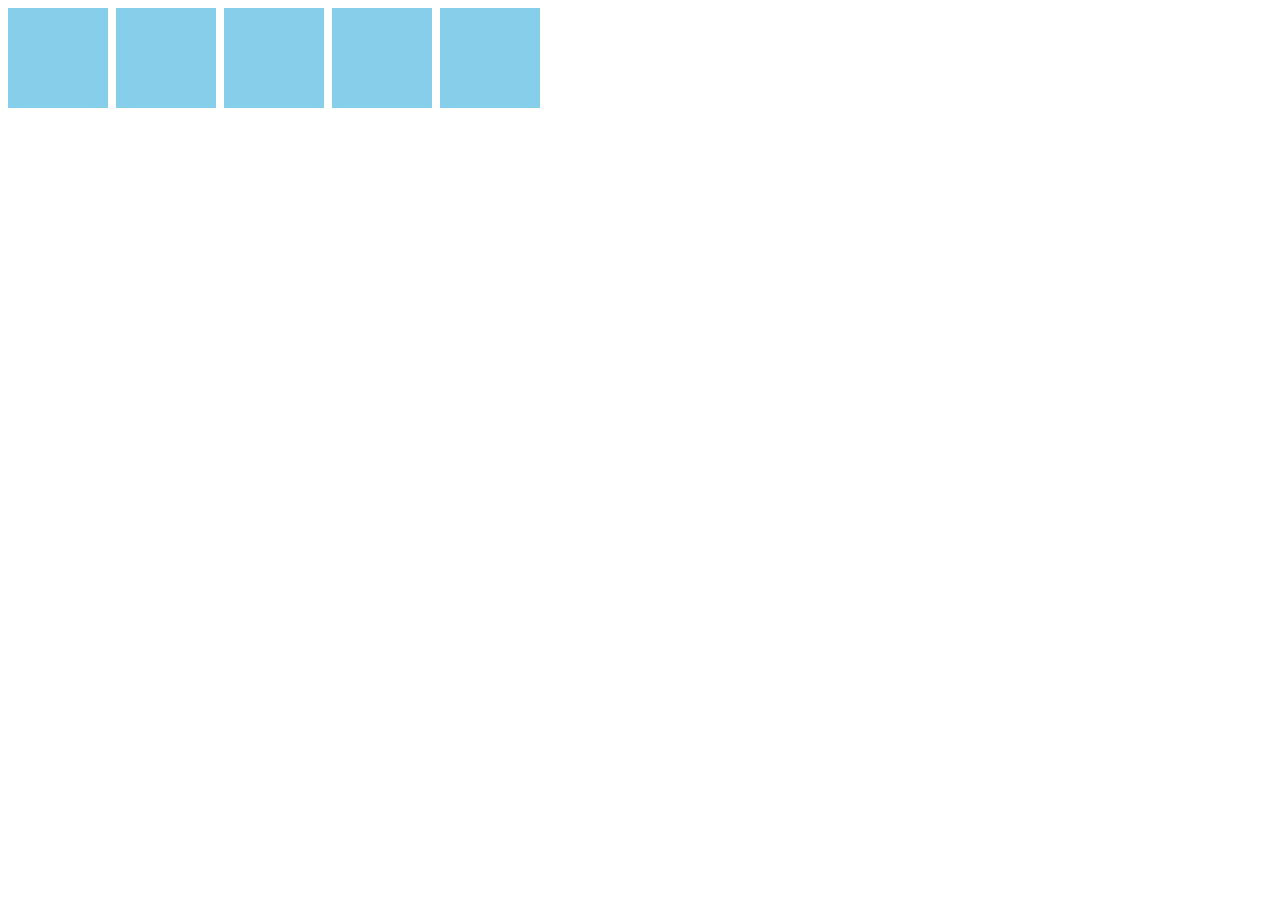
<file: 1/index.html>
<!DOCTYPE html>
<html lang ="ja">
<head>
    <meta charset="utf-8">
    <title>Javascript Practice</title>
    <style>
        body {
            display: flex;
            flex-wrap: wrap;
        }
        .box {
            width: 100px;
            height: 100px;
            background-color: skyblue;
            cursor: pointer;
            transition: 0.8s;
            margin: 0 8px 8px 0;
            text-align: center;
            line-height: 100px;
        }
        .win {
            background: pink;
            border-radius: 50%;
            transform: rotate(360deg);
        }
        .lose {
            transform: scale(0.9);
        }
    </style>
</head>
<body>
    

    <script>
        'use strict';

        const num = 5;
        const winner = Math.floor(Math.random() * num);

        for(let i=0; i<5; i++){
            const div = document.createElement('div');
            div.classList.add('box');

            div.addEventListener('click', ()=>{
                if(i === winner){
                    div.textContent = 'Win!';
                    div.classList.add('win');
                }else{
                    div.textContent = 'Lose...'
                    div.classList.add('lose');
                }
            });

            document.body.appendChild(div);  
        }
        
    </script>
</body>
</html>
</file>
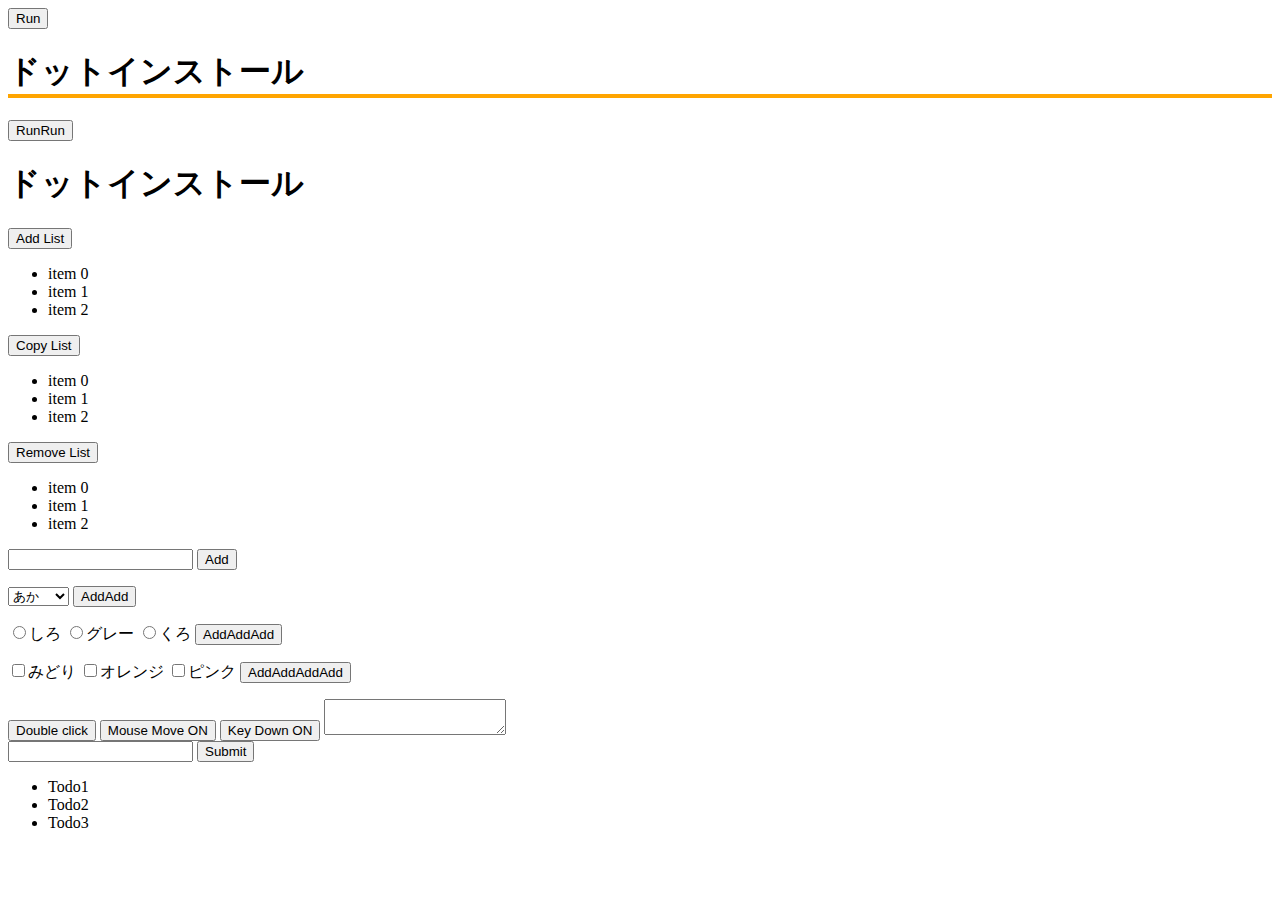
<file: 2/index.html>
<!DOCTYPE html>
<html lang="ja">
<head>
    <meta charset="utf-8">
    <title>JavaScript Basics</title>
    <style>
        .my-color{
            color: red;
            background-color: skyblue;
        }

        .my-border{
            border-bottom: 4px solid orange;
        }
        .todo {
            cursor: pointer;
        }
        .done {
            text-decoration: line-through;
        }
    </style>
</head>
<body>
    <button id = "btn1">Run</button>
    <h1 id = "target1" title = "見出しです" class = "my-border">ドットインストール</h1>
    <button id = "btn2">RunRun</button>
    <h1 id = "target2" data-translation = 'Dotinstall'>ドットインストール</h1>
    <button id = "btn3">Add List</button>
    <ul id = "list1">
        <li>item 0</li>
        <li>item 1</li>
        <li>item 2</li>
    </ul>
    <button id = "btn4">Copy List</button>
    <ul id = "list2">
        <li>item 0</li>
        <li>item 1</li>
        <li>item 2</li>
    </ul>
    <button id = "btn5">Remove List</button>
    <ul id = "list3">
        <li>item 0</li>
        <li>item 1</li>
        <li>item 2</li>
    </ul>

    <input type = "text">
    <button id = "btn6">Add</button>
    <ul id = "input-item"></ul>
    
    <select>
        <option value = "red">あか</option>
        <option value = "blue">あお</option>
        <option value = "yellow">きいろ</option>
    </select>
    <button id = "btn7">AddAdd</button>
    <ul id = "select-item"></ul>
    
    <div id = "radio">
        <input type = "radio" name = "color" value = "white">しろ
        <input type = "radio" name = "color" value = "gray">グレー
        <input type = "radio" name = "color" value = "black">くろ
        <button id = "btn8">AddAddAdd</button>
        <ul id = "radio-item"></ul>
    </div>
    <div id = "checkbox">
        <input type = "checkbox" name = "color" value = "green">みどり
        <input type = "checkbox" name = "color" value = "orange">オレンジ
        <input type = "checkbox" name = "color" value = "pink">ピンク
        <button id = "btn9">AddAddAddAdd</button>
        <ul id = "checkbox-item"></ul>
    </div>

    <button id = "btn10">Double click</button>
    <button id = "btn11">Mouse Move ON</button>
    <button id = "btn12">Key Down ON</button>

    <textarea></textarea>

    <form>
        <input type = "text">
        <button id = "btn13">Submit</button>
    </form>

    <ul id = "todo">
        <li>Todo1</li>
        <li>Todo2</li>
        <li>Todo3</li>
    </ul>

    <!-- jaファイルを選択 -->
    <script src="2-1.js"></script>
    <script src="2-2.js"></script>
    <script src="2-3.js"></script>
</body>
</html>
</file>
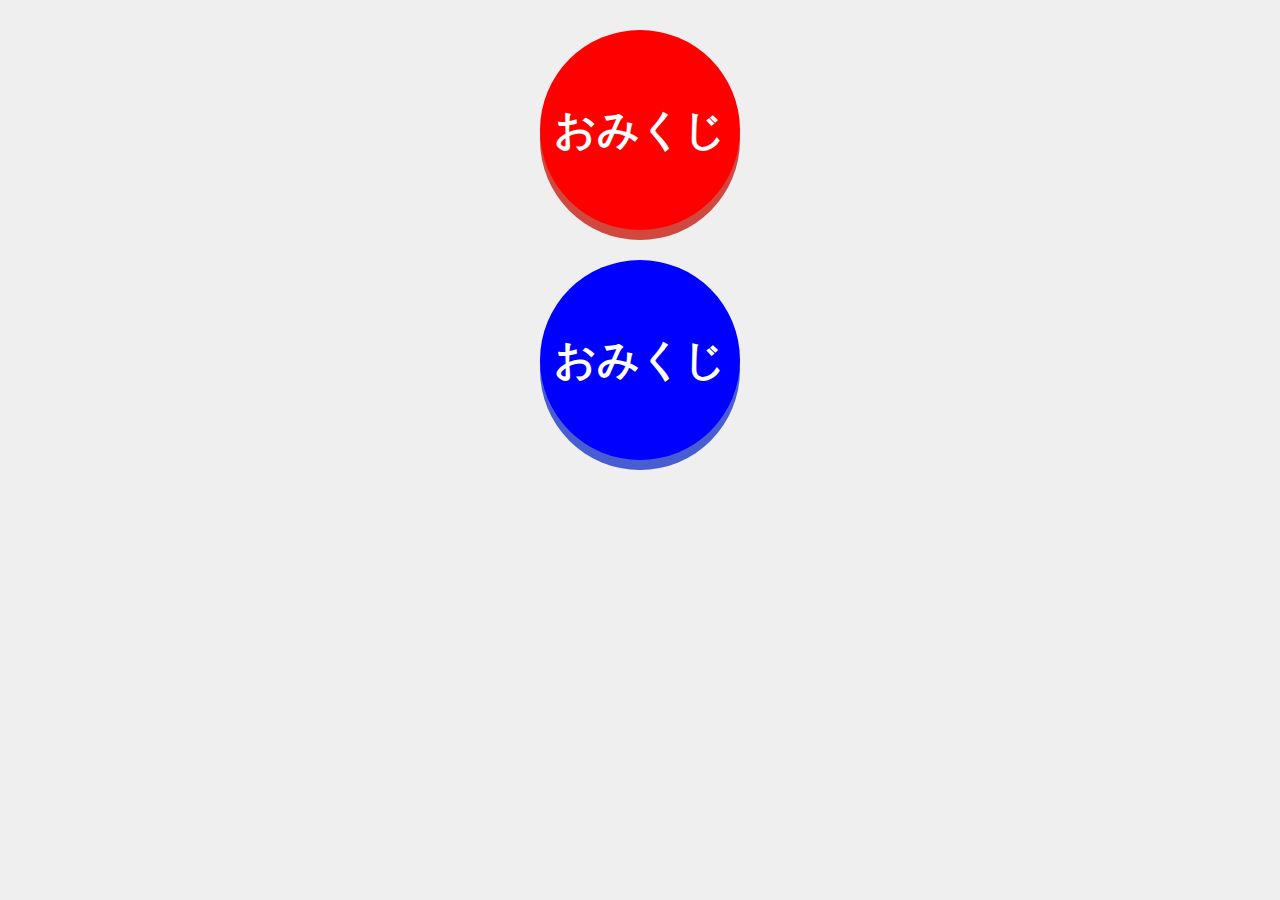
<file: 3/index.html>
<!DOCTYPE html>
<html lang = "ja">
<head>
 <meta charset="utf-8">
 <title>おみくじ</title>
 <link rel = "stylesheet" href = style.css>
</head>
<body>
    <div id = "btn1" class = "btn version1">おみくじ</div>
    <div id = "btn2" class = "btn version2">おみくじ</div>

    <script src = "main.js"></script>
</body>
</html>
</file>
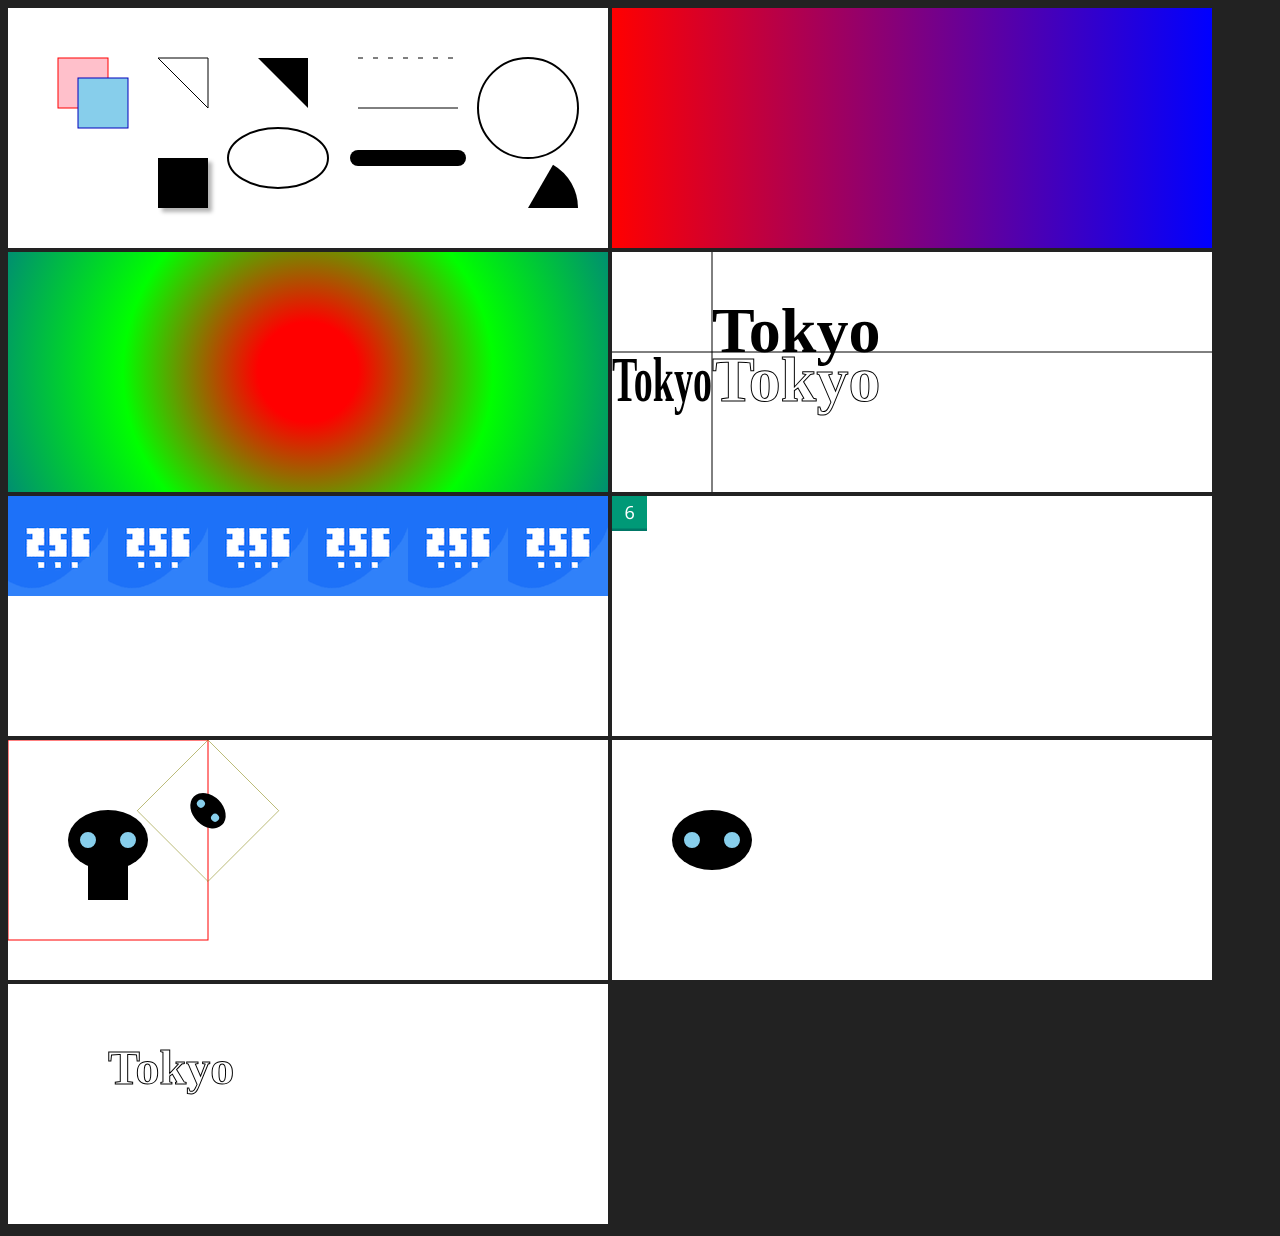
<file: 4/index.html>
<!DOCTYPE html>
<html lang="ja">
<head>
  <meta charset="utf-8">
  <title>Canvas</title>
  <link rel="stylesheet" href="style.css">
</head>
<body>
    <canvas id="cvs1" width="600" height="240">
        Canavas not supported.
    </canvas>
    <canvas id="cvs2" width="600" height="240">
        Canavas not supported.
    </canvas>
    <canvas id="cvs3" width="600" height="240">
        Canavas not supported.
    </canvas>
    <canvas id="cvs4" width="600" height="240">
        Canavas not supported.
    </canvas>
    </canvas>
    <canvas id="cvs5" width="600" height="240">
        Canavas not supported.
    </canvas>
    <canvas id="cvs6" width="600" height="240">
        Canavas not supported.
    </canvas>
    <canvas id="cvs7" width="600" height="240">
        Canavas not supported.
    </canvas>
    <canvas id="cvs8" width="600" height="240">
        Canavas not supported.
    </canvas>
    <canvas id="cvs9" width="600" height="240">
        Canavas not supported.
    </canvas>

  <script src="main.js"></script>
</body>
</html>
</file>
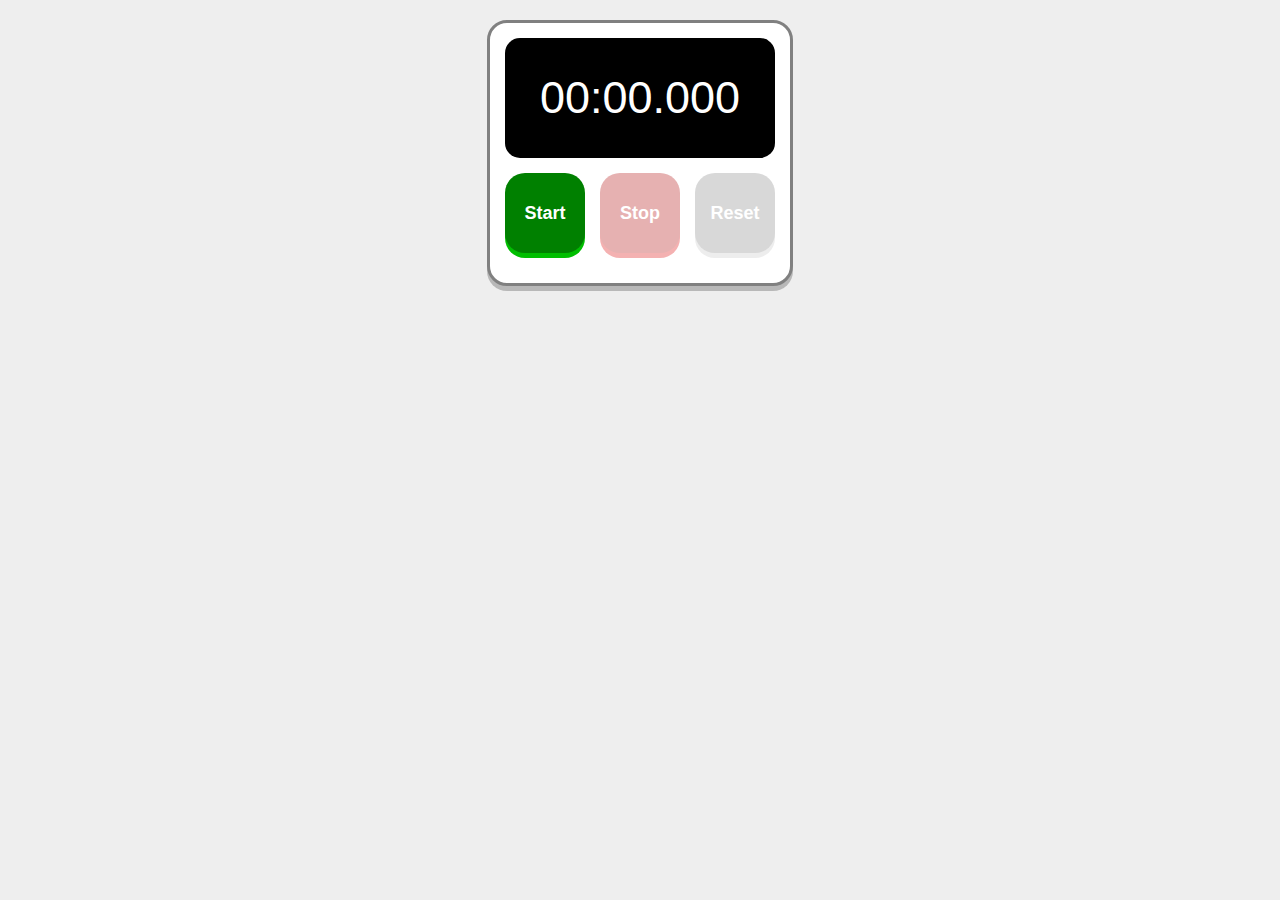
<file: 3/3-2/index.html>
<!DOCTYPE html>
<html lang = "ja">
<head>
    <meta charset="utf-8">
    <title>StopWatch</title>
    <link rel = "stylesheet" href = "style.css">
</head>
<body>
    <div class = "container">
        <div id = "timer">00:00.000</div>
        <div class = "controls">
            <div class = "btn start" id = "start">Start</div>
            <div class = "btn stop" id = "stop">Stop</div>
            <div class = "btn reset" id = "reset">Reset</div>
        </div>
    </div>

    <script src = "main.js"></script>
</body>
</html>
</file>
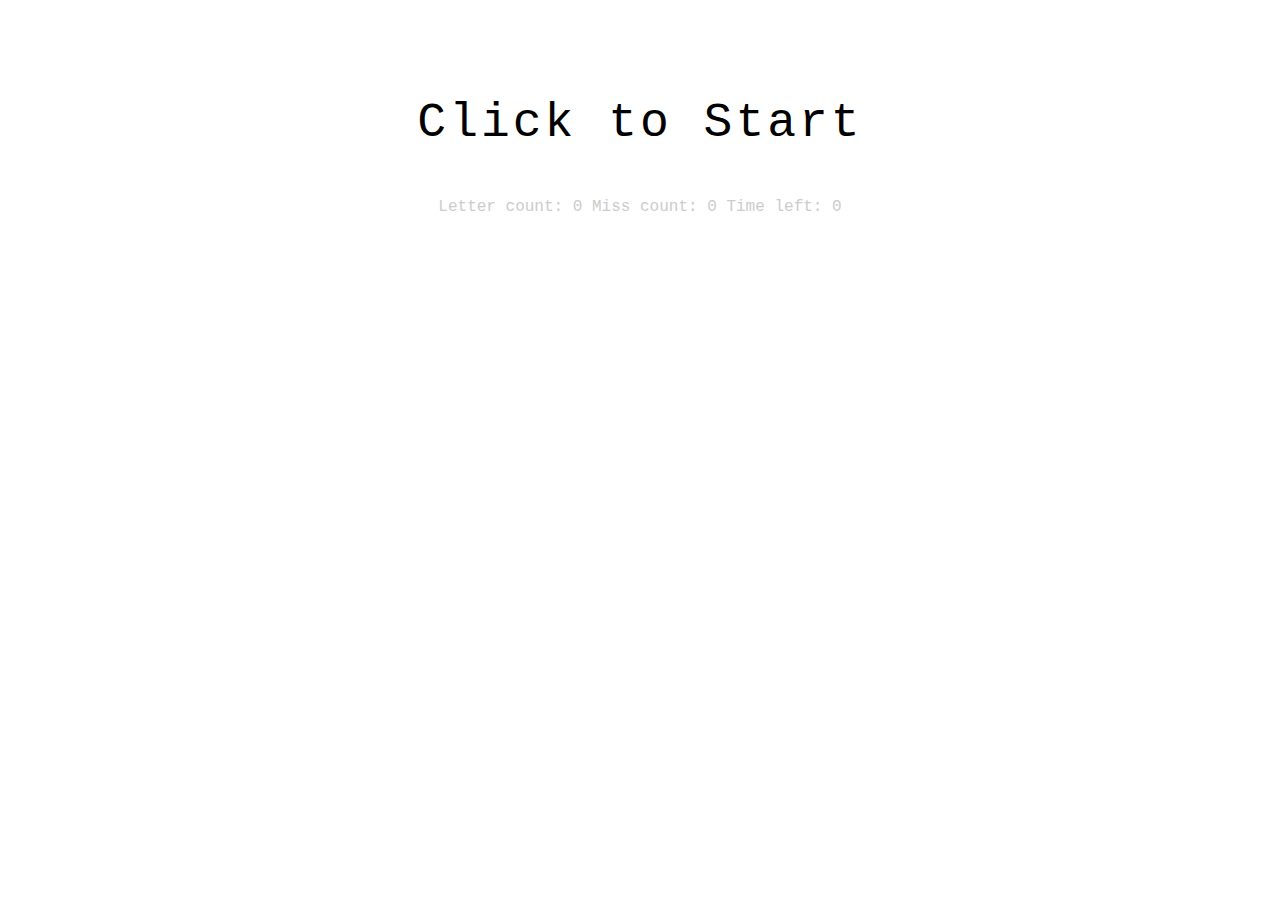
<file: 3/3-3/index.html>
<!DOCTYPE html>
<html lang="ja">
<head>
    <meta charset="utf-8">
    <title>Typing Game</title>
    <link rel="stylesheet" href="style.css">
</head>
<body>
    <p id = "target">Click to Start</p>
    <p class = "info">
        Letter count: <span id = "score">0</span>
        Miss count: <span id = "miss">0</span>
        Time left: <span id = "timer">0</span>
    </p>
    <ul id = "memory"></ul>


    <script src="main.js"></script>
</body>
</html>
</file>
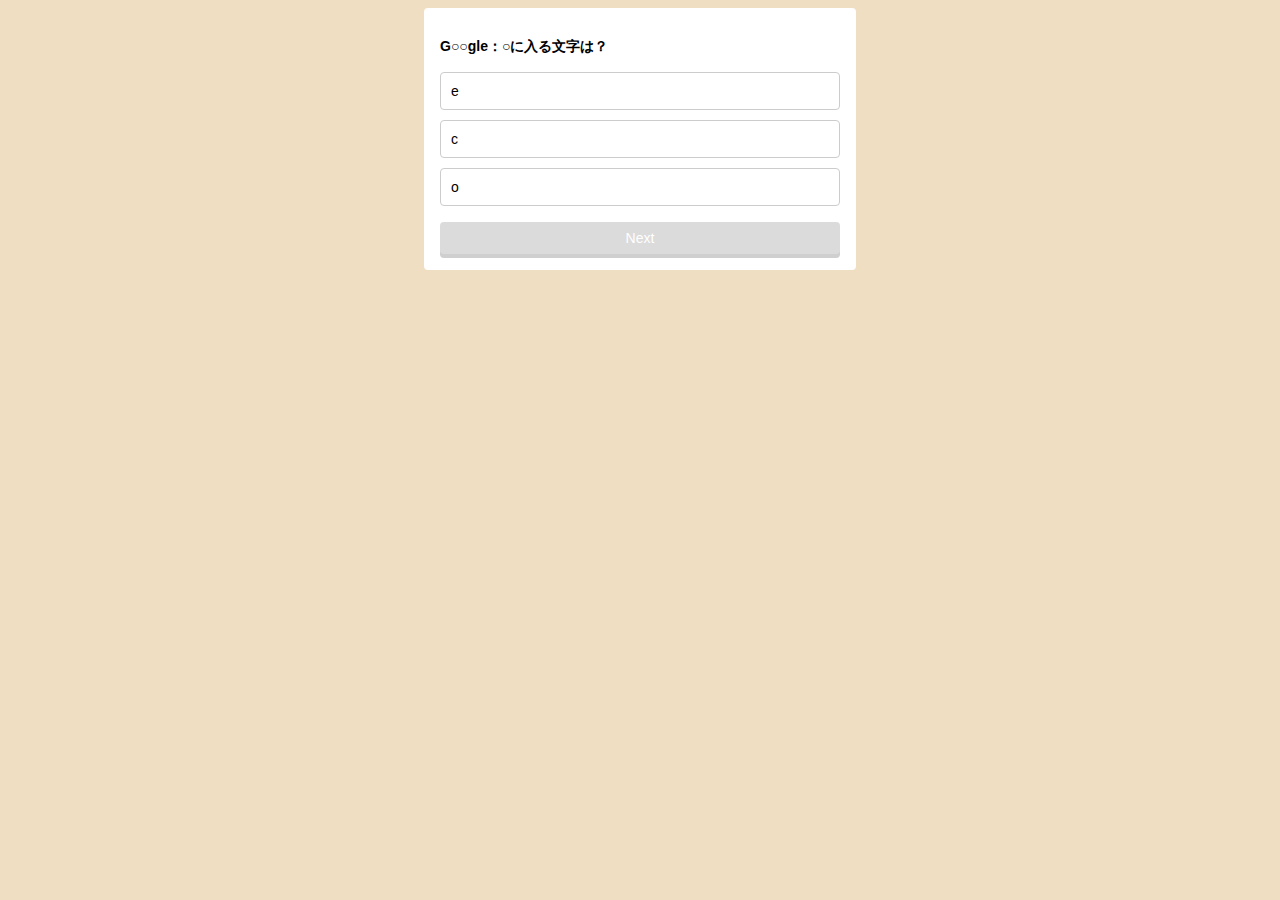
<file: 3/3-4/index.html>
<!DOCTYPE html>
<html lang="ja">
<head>
    <meta charset="utf-8">
    <title>Quiz</title>
    <link rel="stylesheet" href="style.css">
</head>
<body>
    <section class = "container">
        <p id = "question"></p>
        <ul id = "choices"></ul>
        <div id = "btn" class = "disabled">Next</div>

        <section id = "result" class = "hidden">
            <p></p>
            <a href = "">Replay?</a>
        </section>
    </section>

    <script src="main.js"></script>
</body>
</html>
</file>
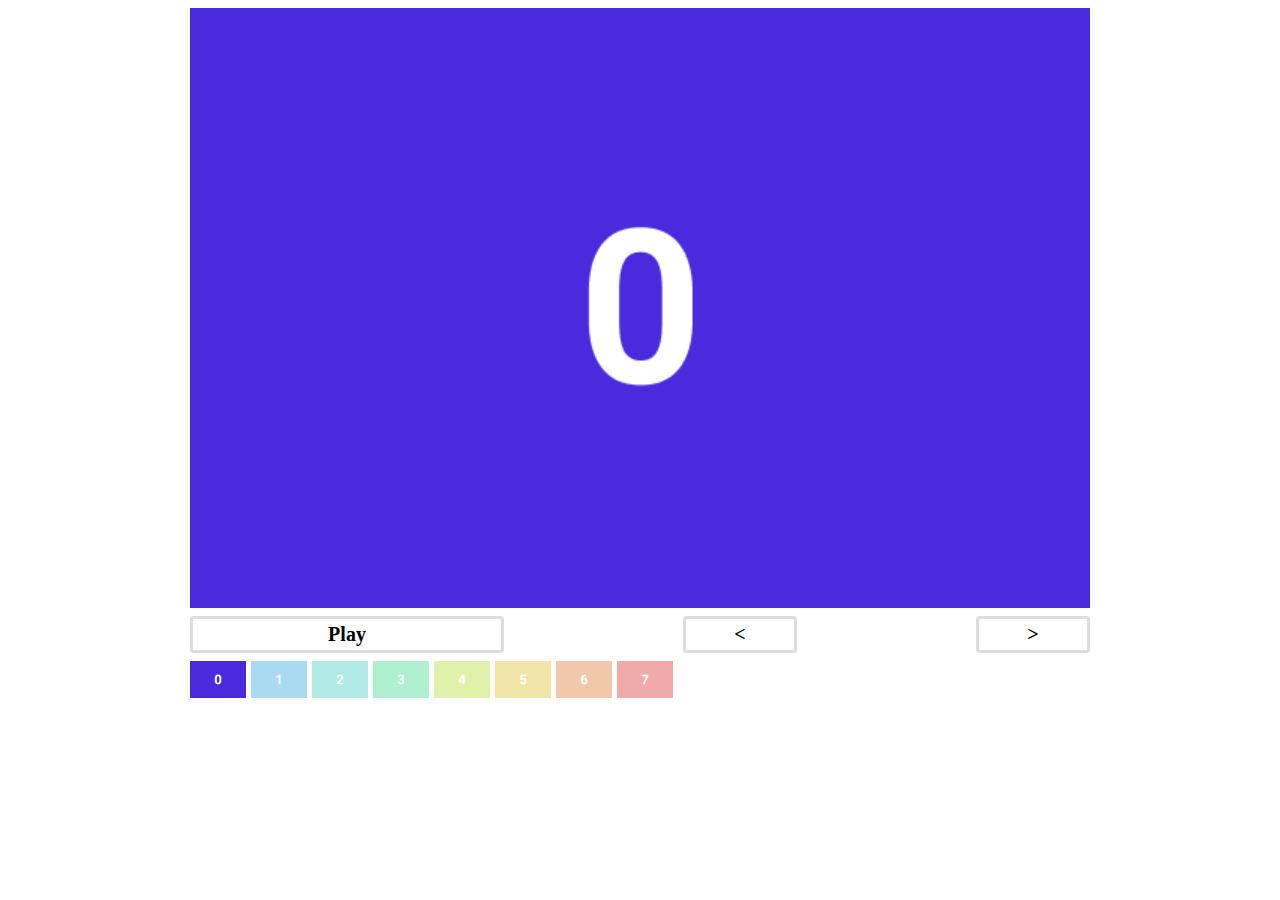
<file: 3/3-5/index.html>
<!DOCTYPE html>
<html lang="ja">
<head>
    <meta charset="utf-8">
    <title>SlideShow</title>
    <link rel="stylesheet" href="style.css">
</head>
<body>
    <main>
        <img id="main">

        <nav>
            <ul>
                <li id="play">Play</li>
                <li id="prev">&lt;</li> <!-- &lt; ：　"<"" -->
                <li id="next">&gt;</li> <!-- &gt; ：　">"" -->
            </ul>
        </nav>

        <ul class="thumbnails"></ul>
    </main>

    <script src="main.js"></script>
</body>
</html>
</file>
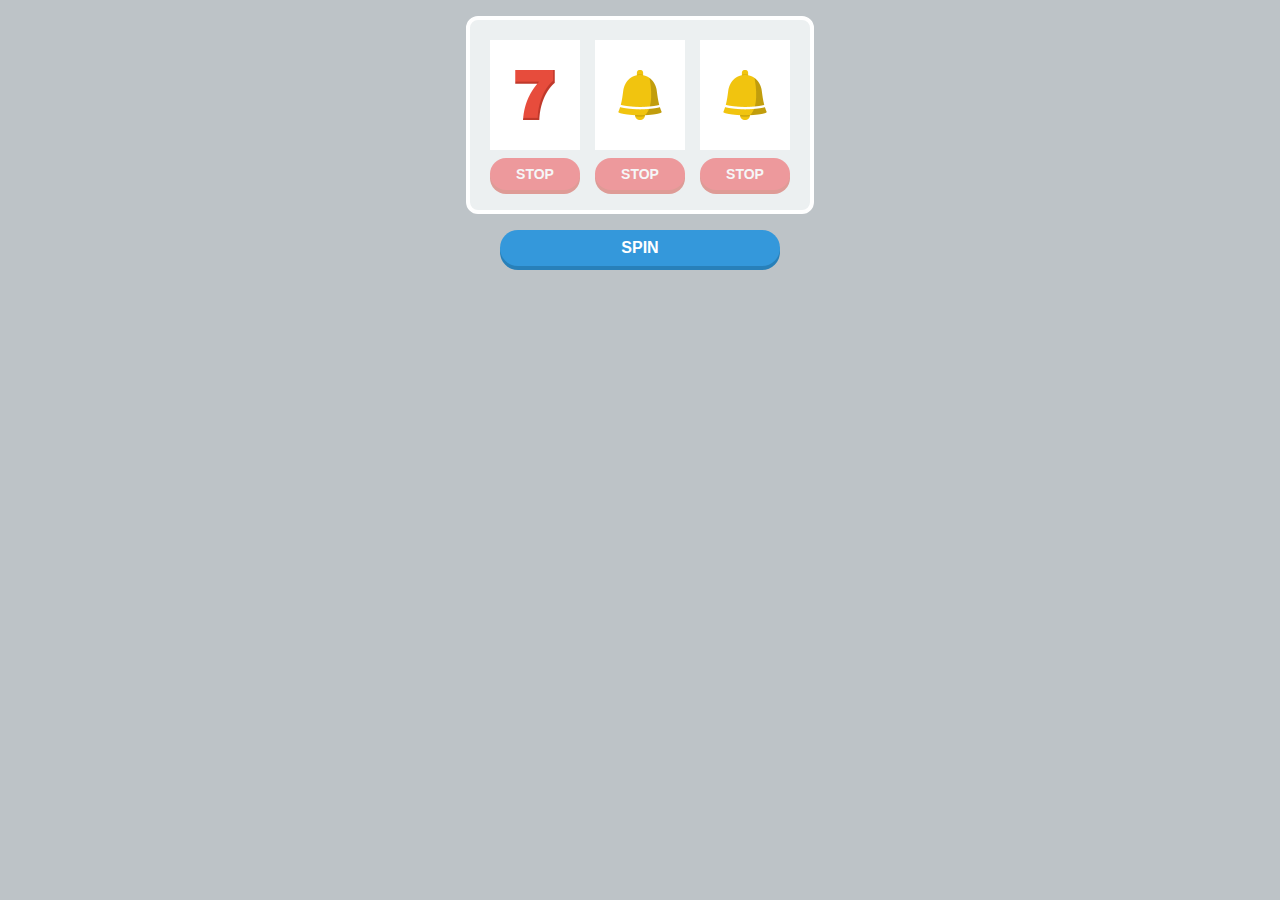
<file: 3/3-6/index.html>
<!DOCTYPE html>
<html lang="ja">
<head>
    <meta charset="utf-8">
    <title>Slot</title>
    <link rel="stylesheet" href="style.css">
</head>
<body>
    <main></main>

    <div id="spin">SPIN</div>

    <script src="main.js"></script>
</body>
</html>
</file>
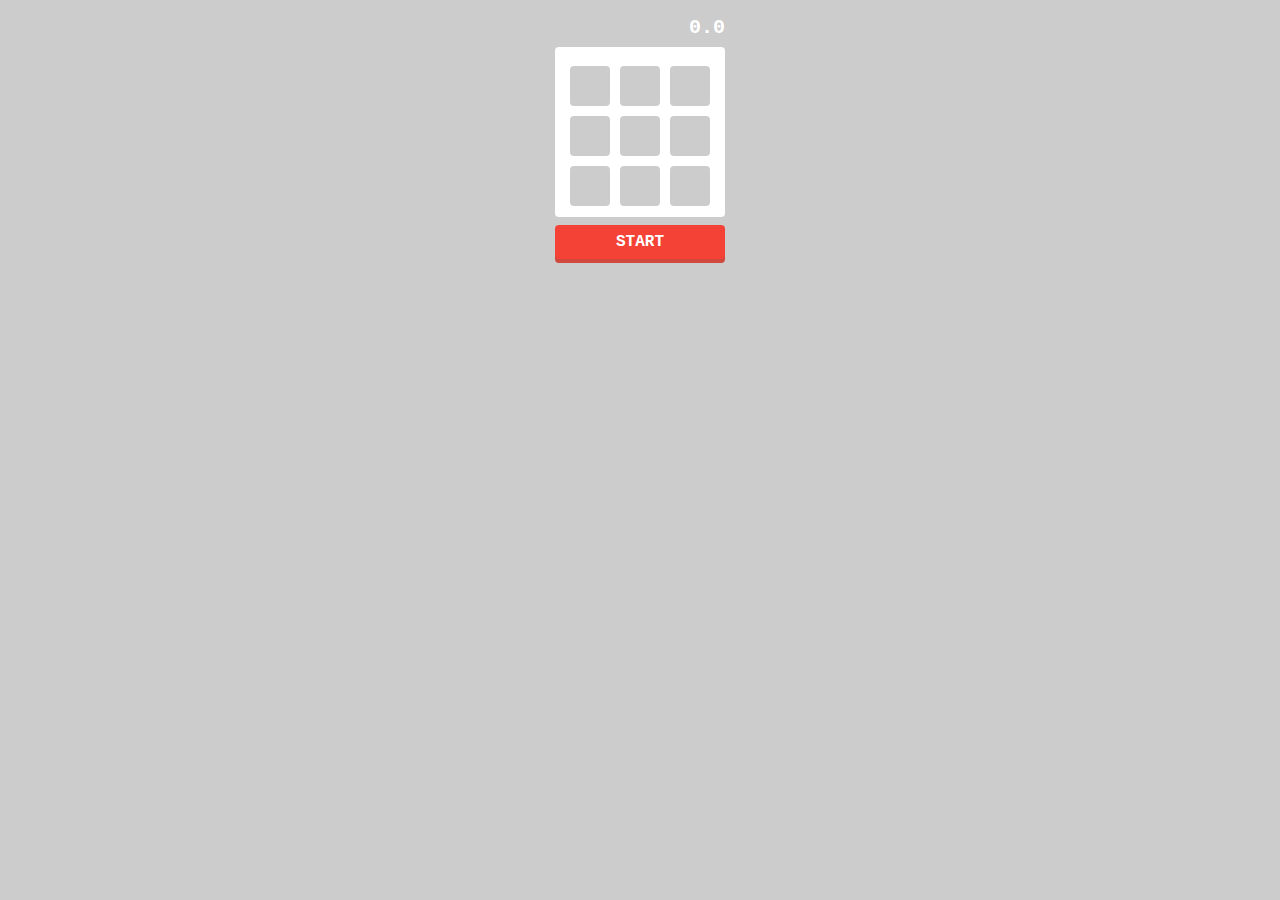
<file: 3/3-7/index.html>
<!DOCTYPE html>
<html lang="ja">
<head>
    <meta charset="utf-8">
    <title>Numbers Game</title>
    <link rel="stylesheet" href="style.css">
</head>
<body>
    <div id="container">
        <div id="timer">0.0</div>
        <ul id="board"></ul>
        <div id="btn">START</div>
    </div>

    <script src="main.js"></script>
</body>
</html>
</file>
<file: 4/style.css>
body {
    background: #222;
}

canvas {
    background: #fff;
}
</file>
<file: 3/3-2/style.css>
body {
    font-family: 'Segoe UI', Tahoma, Geneva, Verdana, sans-serif;
    font-size: 18px;
    background: #eee;
}

.container {
    margin: 20px auto;
    width: 270px;
    height: 230px;
    background: #fff;
    padding: 15px;
    text-align: center;
    border: 3px solid gray;
    border-radius: 20px;
    box-shadow: 0 5px rgb(184, 184, 184);
}

#timer {
    background: black;
    color: #fff;
    height: 120px;
    line-height: 120px;
    font-size: 45px;
    margin-bottom: 15px;
    border-radius: 15px;
}

.btn {
    width: 80px;
    height: 80px;
    border-radius: 25%;
    line-height: 80px;
    /* background: #ddd; */
    font-weight: bold;
    cursor: pointer;
    user-select: none;
}

.controls {
    display: flex;
    justify-content: space-between;
}

.start {
    background: green;
    color: #fff;
    box-shadow: 0 5px rgb(0, 190, 0);
}
.start:active {
    box-shadow: none;
    margin-top: 5px;    
}
.stop {
    background: rgb(173, 0, 0);
    color: #fff;
    box-shadow: 0 5px rgb(221, 0, 0);
}
.stop:active {
    box-shadow: none;    
    margin-top: 5px;    
}
.reset {
    background: gray;
    color: #fff;
    box-shadow: 0 5px rgb(197, 197, 197);
}
.reset:active {
    box-shadow: none;    
    margin-top: 5px;    
}

.inactive{
    opacity: 0.3;
}
</file>
<file: 3/3-3/style.css>
body {
    padding-top: 40px;
    font-family: 'Courier New', monospace;
    text-align: center;
    user-select: none;
}

#target {
    font-size: 48px;
    letter-spacing: 3px;
}

.info {
    color: #ccc;
}

li {
    list-style: none;
}
</file>
<file: 3/3-4/style.css>
body {
    background: #efdec1;
    font-size: 14px;
    font-family: Verdana, sans-serif;
    user-select: none;
}

.container {
    width: 400px;
    margin: 8px auto;
    background: #fff;
    border-radius: 4px;
    padding: 16px;
    position: relative;
}

#question {
    margin-bottom: 16px;
    font-weight: bold;
}

#choices {
    list-style: none;
    padding: 0;
    margin-bottom: 16px;
}

#choices > li {
    border: 1px solid #ccc;
    border-radius: 4px;
    padding: 10px;
    margin-bottom: 10px;
    cursor: pointer;
}

#choices > li:hover {
    background: #f8f8f8;
}

#choices > li.correct {
    background: #d4edda;
    border-color: #c3e6cd;
    color: #155724;
    font-weight: bold;
}
#choices > li.correct::after {
    content: ' ... ◯';
}

#choices > li.wrong {
    background: #f8d8da;
    border-color: #f5c6cd;
    color: #721c24;
    font-weight: bold;
}
#choices > li.wrong::after {
    content: ' ... ×';
}

#btn, #result > a {
    background: #3498db;
    padding: 8px;
    border-radius: 4px;
    cursor: pointer;
    text-align: center;
    color: #fff;
    box-shadow: 0 4px 0 #2880b9;
}

#btn.disabled {
    background: #ccc;
    box-shadow: 0 4px 0 #bbb;
    opacity: 0.7;
}

#result {
    position: absolute;
    width: 300px;
    background: #fff;
    padding: 30px;
    box-shadow: 0 4px 8px rgba(0, 0, 0, 0.2);
    top: 50px;
    left: 0;
    right: 0;
    margin: 0 auto;
    border-radius: 4px;
    text-align: center;
    transition: 0.4s;
}

#result.hidden {
    transform: translateY(-500px);
}

#result > p {
    font-size: 24px;
}
#result > a {
    display: block;
    text-decoration: none;
}
</file>
<file: 3/3-5/style.css>
main {
    width: 900px;
    margin: 0 auto;

}

img {
    vertical-align: bottom;
}

ul {
    list-style: none;
    padding: 0;
    margin: 0;
}


#play {
    width: 300px;
}

#prev, #next {
    width: 100px;
}

.thumbnails {
    display: grid;
    grid-template-columns: repeat(12, 56px);
    gap: 5px;
}

.thumbnails li {
    cursor: pointer;
    opacity: 0.4;
}

.thumbnails li:hover,
.thumbnails li.current {
    opacity: 1;
}

.thumbnails img {
    width: 56px;
}

#main {
    width: 900px;
    height: 600px;
    margin-bottom: 8px;
}

nav {
    margin-bottom: 8px;
}

nav ul {
    display: flex;
    justify-content: space-between;
}

nav li {
    border: 3px solid #ddd;
    border-radius: 4px;
    font-size: 20px;
    font-weight: bold;
    padding: 4px;
    text-align: center;
    cursor: pointer;
    user-select: none;
}
nav li:hover {
    background: #f8f8f8;
}
</file>
<file: 3/3-6/style.css>
body {
    background: #bdc3c7;
    font-size: 16px;
    font-weight: bold;
    font-family: Arial, sans-serif;
}

main {
    width: 300px;
    background: #ecf0f1;
    padding: 20px;
    border: 4px solid #fff;
    border-radius: 12px;
    margin: 16px auto;
    display: flex;
    justify-content: space-between;
}

.panel img {
    width: 90px;
    height: 110px;
    margin-bottom: 4px;
}

.stop {
    cursor: pointer;
    width: 90px;
    height: 32px;
    background: #ef454a;
    box-shadow: 0 4px 0 #d1483e;
    border-radius: 16px;
    line-height: 32px;
    text-align: center;
    font-size: 14px;
    color: #fff;
    user-select: none;
}

#spin {
    cursor: pointer;
    width: 280px;
    height: 36px;
    background: #3498db;
    box-shadow: 0 4px 0 #2880b9;
    border-radius: 18px;
    line-height: 36px;
    text-align: center;
    color: #fff;
    user-select: none;
    margin: 0 auto;
}

.unmatched {
    opacity: 0.5;
}
.inactive {
    opacity: 0.5;
}
</file>
<file: 3/3-7/style.css>
body {
    background: #ccc;
    color: #fff;
    font-family: 'Courier New', sans-serif;
    font-size: 16px;
    font-weight: bold;
    user-select: none;
}

#container {
    /* 50px * 2 + 10px * 2 */
    margin: 16px auto;
}

#board {
    list-style: none;
    margin: 0 0 8px;
    padding: 10px;
    background: #fff;
    border-radius: 4px;
    display: flex;
    flex-wrap: wrap;
}

#board li {
    background: #00aaff;
    width: 40px;
    height: 40px;
    margin: 5px;
    cursor: pointer;
    border-radius: 4px;
    line-height: 40px;
    text-align: center;
    box-shadow: 0 4px 0 #0088cc;
}

#board li.pressed {
    background: #ccc;
    box-shadow: none;
    margin-top: 9px;
    margin-bottom: 1px;
}

#timer {
    margin-bottom: 8px;
    font-size: 20px;
    text-align: right;
}

#btn {
    cursor: pointer;
    background: #f44336;
    padding: 8px;
    border-radius: 4px;
    text-align: center;
    box-shadow: 0 4px 0 #d1483e;
}

#btn:active {
    margin-top: 12px;
    box-shadow: none;
}
</file>
